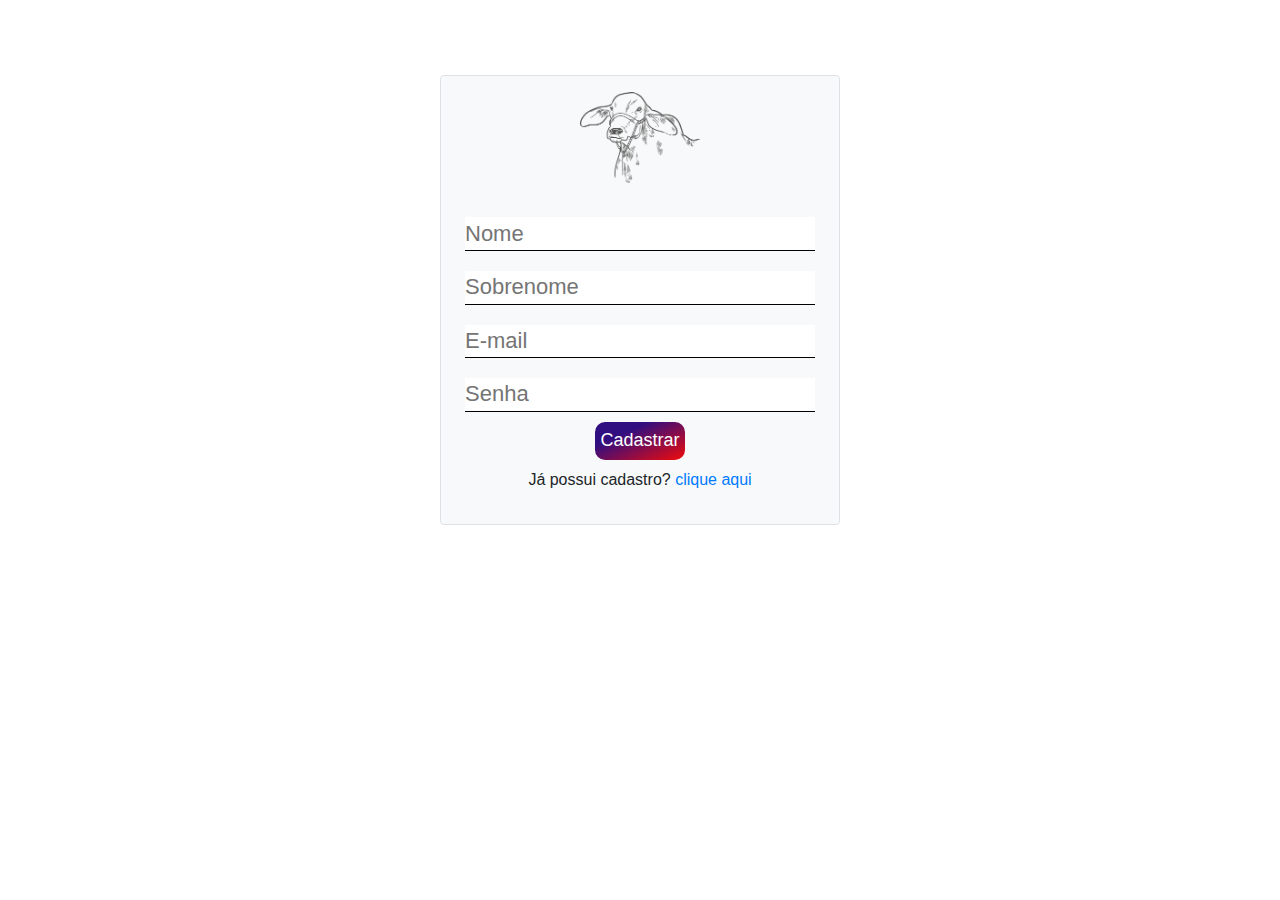
<file: pages/login.html>
<!DOCTYPE html>
<html lang="en">
<head>
    <title>Registra-se</title>

    <link rel="shortcut icon" href="../images/icon.png" type="image/x-icon" />
    <link rel="stylesheet" href="../css/reset.css" />
    <link rel="stylesheet" href="../css/registro.css" />

		<link rel="stylesheet" href="https://maxcdn.bootstrapcdn.com/bootstrap/4.0.0/css/bootstrap.min.css" integrity="sha384-Gn5384xqQ1aoWXA+058RXPxPg6fy4IWvTNh0E263XmFcJlSAwiGgFAW/dAiS6JXm" crossorigin="anonymous">  

</head>
<body>

  <form class="regs" action="index.html">
    <div
      class="container"
      style="margin-top: 75px; font-family: Bradley Hand, cursive"
    ></div>
    <div
      class="content bg-light rounded-3 border shadow p-3 mb-5 bg-body rounded"
      style="width: 400px; height: 450px"
    >
      <img class="logo mb-4" src="../images/log.png" alt="Logo" />
      <span class="feedback"></span>
      <input type="text" name="Nome" placeholder="Nome" />
      <input type="text" name="Sobrenome" placeholder="Sobrenome" />

      <input type="text" name="email" placeholder="E-mail" />
      <input type="password" name="password" placeholder="Senha" />
      <button class="buttonRegs" id="button-Regs">Cadastrar</button>
      <p class="text-center mt-2">
        Já possui cadastro? <a href="../home.html">clique aqui</a>
      </p>
    </div>
  </form>
  
      <script src="../js/login.js" type="text/javascript"></script>
      <script src="https://code.jquery.com/jquery-3.2.1.slim.min.js" integrity="sha384-KJ3o2DKtIkvYIK3UENzmM7KCkRr/rE9/Qpg6aAZGJwFDMVNA/GpGFF93hXpG5KkN" crossorigin="anonymous"></script>
      <script src="https://cdnjs.cloudflare.com/ajax/libs/popper.js/1.12.9/umd/popper.min.js" integrity="sha384-ApNbgh9B+Y1QKtv3Rn7W3mgPxhU9K/ScQsAP7hUibX39j7fakFPskvXusvfa0b4Q" crossorigin="anonymous"></script>
      <script src="https://maxcdn.bootstrapcdn.com/bootstrap/4.0.0/js/bootstrap.min.js" integrity="sha384-JZR6Spejh4U02d8jOt6vLEHfe/JQGiRRSQQxSfFWpi1MquVdAyjUar5+76PVCmYl" crossorigin="anonymous"></script>
</body>
</html>
</file>
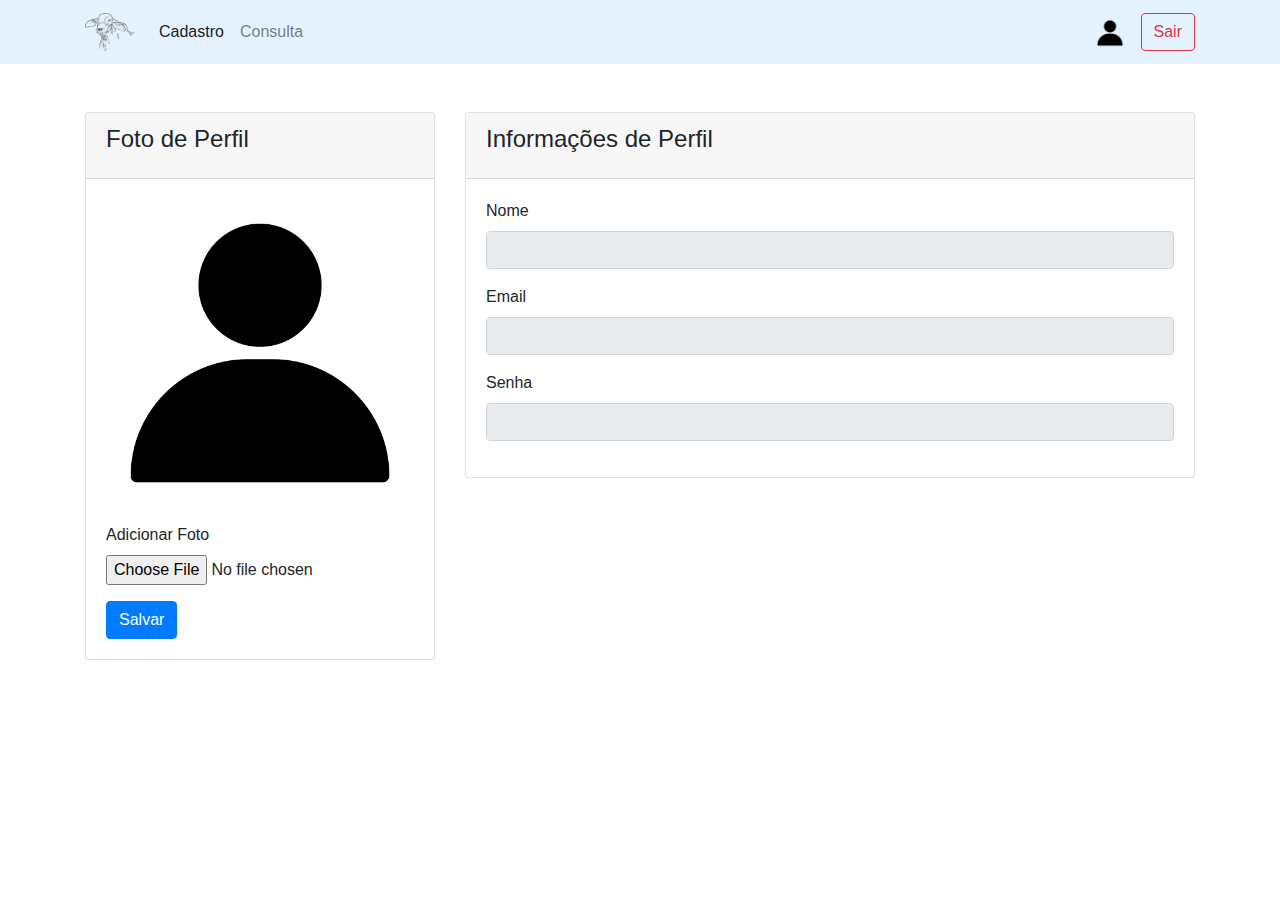
<file: pages/perfil.html>
<!DOCTYPE html>
<html >
<head>
  <meta charset="UTF-8">
  <meta name="viewport" content="width=device-width, initial-scale=1.0">
  <title>Perfil</title>

  <link rel="shortcut icon" href="../images/icon.png" type="image/x-icon" />
  <link rel="stylesheet" href="https://stackpath.bootstrapcdn.com/bootstrap/4.5.0/css/bootstrap.min.css">
  <script src="https://code.jquery.com/jquery-3.5.1.slim.min.js"></script>
  <script src="https://cdn.jsdelivr.net/npm/@popperjs/core@2.9.3/dist/umd/popper.min.js"
          integrity="sha384-ADP+IGPWusOfgAaLmkiZD/qm1l0AKRvOLBmOzhJyfRpNNRIwuQHZ1q3xTCopn2+g"
          crossorigin="anonymous"></script>
  <script src="https://stackpath.bootstrapcdn.com/bootstrap/4.5.0/js/bootstrap.min.js"></script>
</head>
<body>
    <nav
    class="navbar navbar-expand-lg navbar-light mb-5"
    style="background-color: #e3f2fd"
  >
    <div class="container">
      <a class="navbar-brand" href="index.html">
        <img src="../images/log.png" width="50px" alt="Orçamento pessoal" />
      </a>
      <button
        class="navbar-toggler"
        type="button"
        data-toggle="collapse"
        data-target="#navbarSupportedContent"
        aria-controls="navbarSupportedContent"
        aria-expanded="false"
        aria-label="Toggle navigation"
      >
        <span class="navbar-toggler-icon"></span>
      </button>

      <div class="collapse navbar-collapse" id="navbarSupportedContent">
        <ul class="navbar-nav mr-auto">
          <li class="nav-item active">
            <a class="nav-link" href="index.html">Cadastro</a>
          </li>
          <li class="nav-item">
            <a class="nav-link" href="consulta.html">Consulta</a>
          </li>
          
        </ul>

        <form class="form-inline my-2 my-lg-0">
          <a class="navbar-brand" href="perfil.html">
            <img src="../images/perfil.png" width="30px" alt="perfil" />
          </a>
          <button id="sair" class="btn btn-outline-danger my-2 my-sm-0" type="submit">
            Sair
          </button>
        </form>
      </div>
    </div>
  </nav>
  <div class="container">
    <div class="row">
      <div class="col-md-4 mb-4">
        <div class="card">
          <div class="card-header">
            <h4 class="card-title">Foto de Perfil</h4>
          </div>
          <div class="card-body">
            <img id="profile-photo" src="../images/perfil.png" class="img-fluid mb-3" alt="Foto de Perfil">
            <form id="photo-form">
              <div class="form-group">
                <label for="photo">Adicionar Foto</label>
                <input type="file" id="photo" name="photo" class="form-control-file">
              </div>
              <button type="submit" class="btn btn-primary">Salvar</button>
            </form>
          </div>
        </div>
      </div>
      <div class="col-md-8">
        <div class="card">
          <div class="card-header">
            <h4 class="card-title">Informações de Perfil</h4>
          </div>
          <div class="card-body">
            <div class="form-group">
              <label for="name">Nome</label>
              <input type="text" id="name" name="name" class="form-control" readonly>
            </div>
            <div class="form-group">
              <label for="email">Email</label>
              <input type="email" id="email" name="email" class="form-control" readonly>
            </div>
            <div class="form-group">
              <label for="password">Senha</label>
              <input type="password" id="password" name="password" class="form-control" readonly>
            </div>
          </div>
        </div>
      </div>
    </div>
  </div>
  <script>  
    const btnSair = document.getElementById('sair');
    btnSair.addEventListener('click', function() {
      window.location.href = '../home.html';
    });
  </script>
  <script src="../js/perfil.js" type="text/javascript"></script>
</body>
</html>
</file>
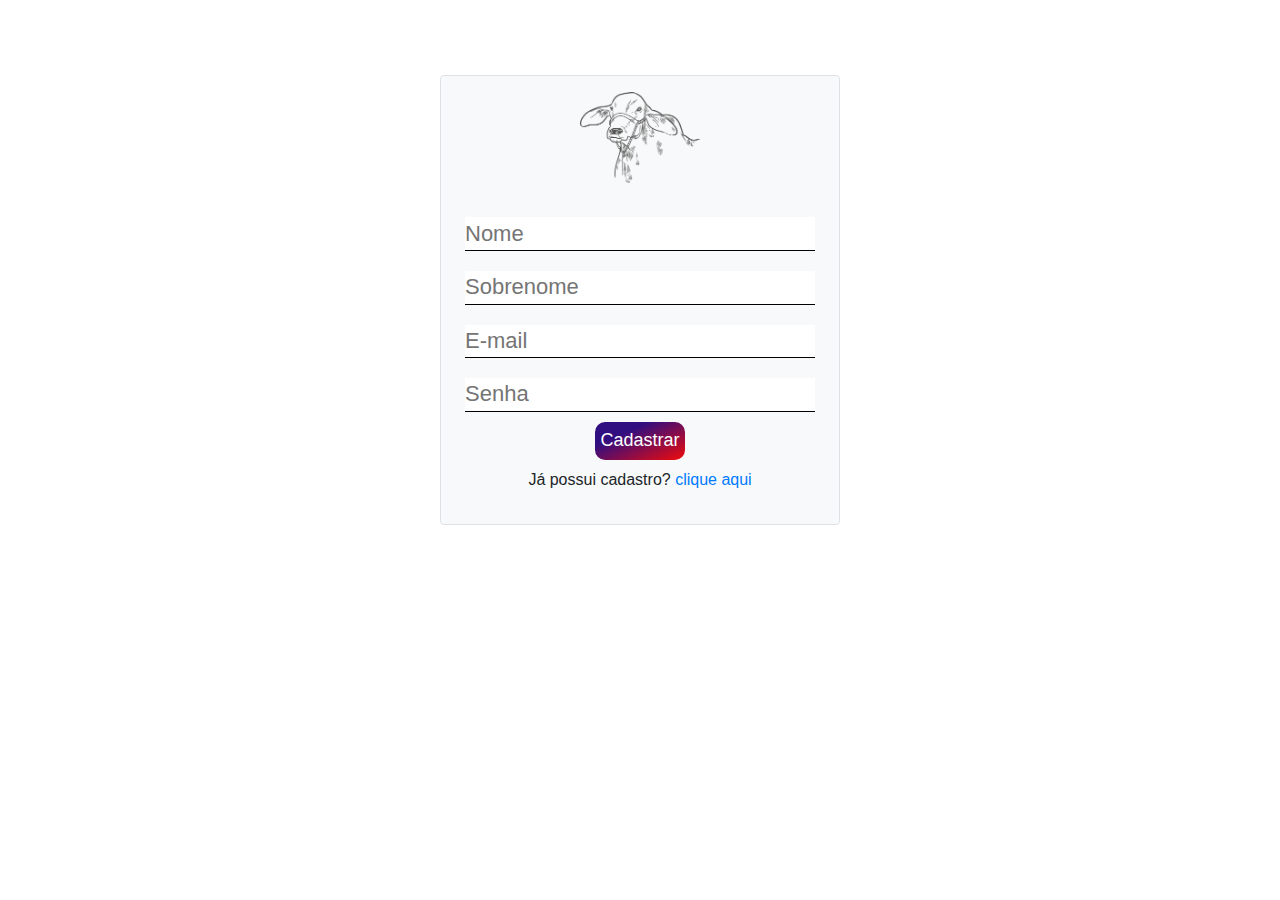
<file: pages/registro.html>
<!DOCTYPE html>
<html lang="en">
<head>
    <title>Registra-se</title>

    <link rel="shortcut icon" href="../images/icon.png" type="image/x-icon" />
    <link rel="stylesheet" href="../css/reset.css" />
    <link rel="stylesheet" href="../css/registro.css" />

		<link rel="stylesheet" href="https://maxcdn.bootstrapcdn.com/bootstrap/4.0.0/css/bootstrap.min.css" integrity="sha384-Gn5384xqQ1aoWXA+058RXPxPg6fy4IWvTNh0E263XmFcJlSAwiGgFAW/dAiS6JXm" crossorigin="anonymous">

    

</head>
<body>

  <form id="cadastro-form" class="regs" action="index.html">
    <div
      class="container"
      style="margin-top: 75px; font-family: Bradley Hand, cursive"
    ></div>
    <div
      class="content bg-light rounded-3 border shadow p-3 mb-5 bg-body rounded"
      style="width: 400px; height: 450px"
    >
      <img class="logo mb-4" src="../images/log.png" alt="Logo" />
      <span class="feedback"></span>
      <input id="name" type="text" name="Nome" placeholder="Nome" />
      <input id="sobrename" type="text" name="Sobrenome" placeholder="Sobrenome" />
      <input id="email" type="text" name="email" placeholder="E-mail" />

      <input id="password" type="password" name="password" placeholder="Senha" />
      <button class="buttonRegs" id="button-Regs" type="submit">Cadastrar</button>
      <p class="text-center mt-2">
        Já possui cadastro? <a href="../home.html">clique aqui</a>
      </p>
    </div>
  </form>
  <script src="../js/registro.js" type="text/javascript"></script>
       <script src="https://code.jquery.com/jquery-3.2.1.slim.min.js" integrity="sha384-KJ3o2DKtIkvYIK3UENzmM7KCkRr/rE9/Qpg6aAZGJwFDMVNA/GpGFF93hXpG5KkN" crossorigin="anonymous"></script>
      <script src="https://cdnjs.cloudflare.com/ajax/libs/popper.js/1.12.9/umd/popper.min.js" integrity="sha384-ApNbgh9B+Y1QKtv3Rn7W3mgPxhU9K/ScQsAP7hUibX39j7fakFPskvXusvfa0b4Q" crossorigin="anonymous"></script>
      <script src="https://maxcdn.bootstrapcdn.com/bootstrap/4.0.0/js/bootstrap.min.js" integrity="sha384-JZR6Spejh4U02d8jOt6vLEHfe/JQGiRRSQQxSfFWpi1MquVdAyjUar5+76PVCmYl" crossorigin="anonymous"></script>
</body>
</html>
</file>
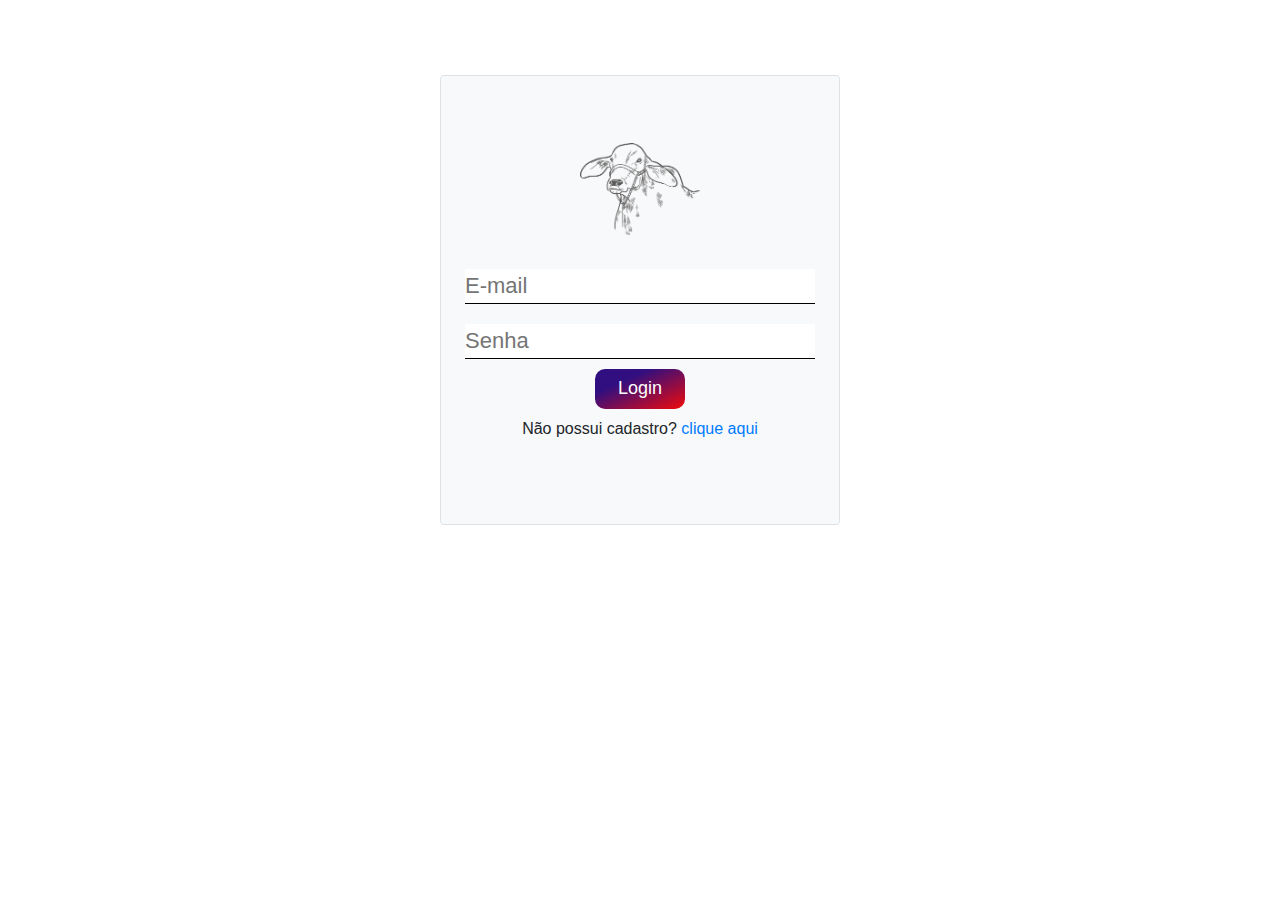
<file: pages/cadastro/login.html>
<!DOCTYPE html>
<html lang="en">
<head>
    <title>Registra-se</title>

    <link rel="shortcut icon" href="../../images/icon.png" type="image/x-icon" />
    <link rel="stylesheet" href="../../css/reset.css" />
    <link rel="stylesheet" href="../../css/registro.css" />

		<link rel="stylesheet" href="https://maxcdn.bootstrapcdn.com/bootstrap/4.0.0/css/bootstrap.min.css" integrity="sha384-Gn5384xqQ1aoWXA+058RXPxPg6fy4IWvTNh0E263XmFcJlSAwiGgFAW/dAiS6JXm" crossorigin="anonymous">  

</head>
<body>

  <form class="regs" action="home.html">
    <div
      class="container"
      style="margin-top: 75px; font-family: Bradley Hand, cursive"
    ></div>
    <div
      class="content bg-light rounded-3 border shadow p-3 mb-5 bg-body rounded"
      style="width: 400px; height: 450px"
    >
      <img class="logo mb-4" src="../../images/log.png" alt="Logo" />
      <span class="feedback"></span>
      <input type="text" name="email" placeholder="E-mail" />
      <input type="password" name="password" placeholder="Senha" />
      <button class="buttonRegs" id="button-Regs">Login</button>
      <p class="text-center mt-2">
        Não possui cadastro? <a href="registro.html">clique aqui</a>
      </p>
    </div>
  </form>
  
      <script src="../../js/login.js" type="text/javascript"></script>
      <script src="https://code.jquery.com/jquery-3.2.1.slim.min.js" integrity="sha384-KJ3o2DKtIkvYIK3UENzmM7KCkRr/rE9/Qpg6aAZGJwFDMVNA/GpGFF93hXpG5KkN" crossorigin="anonymous"></script>
      <script src="https://cdnjs.cloudflare.com/ajax/libs/popper.js/1.12.9/umd/popper.min.js" integrity="sha384-ApNbgh9B+Y1QKtv3Rn7W3mgPxhU9K/ScQsAP7hUibX39j7fakFPskvXusvfa0b4Q" crossorigin="anonymous"></script>
      <script src="https://maxcdn.bootstrapcdn.com/bootstrap/4.0.0/js/bootstrap.min.js" integrity="sha384-JZR6Spejh4U02d8jOt6vLEHfe/JQGiRRSQQxSfFWpi1MquVdAyjUar5+76PVCmYl" crossorigin="anonymous"></script>
</body>
</html>
</file>
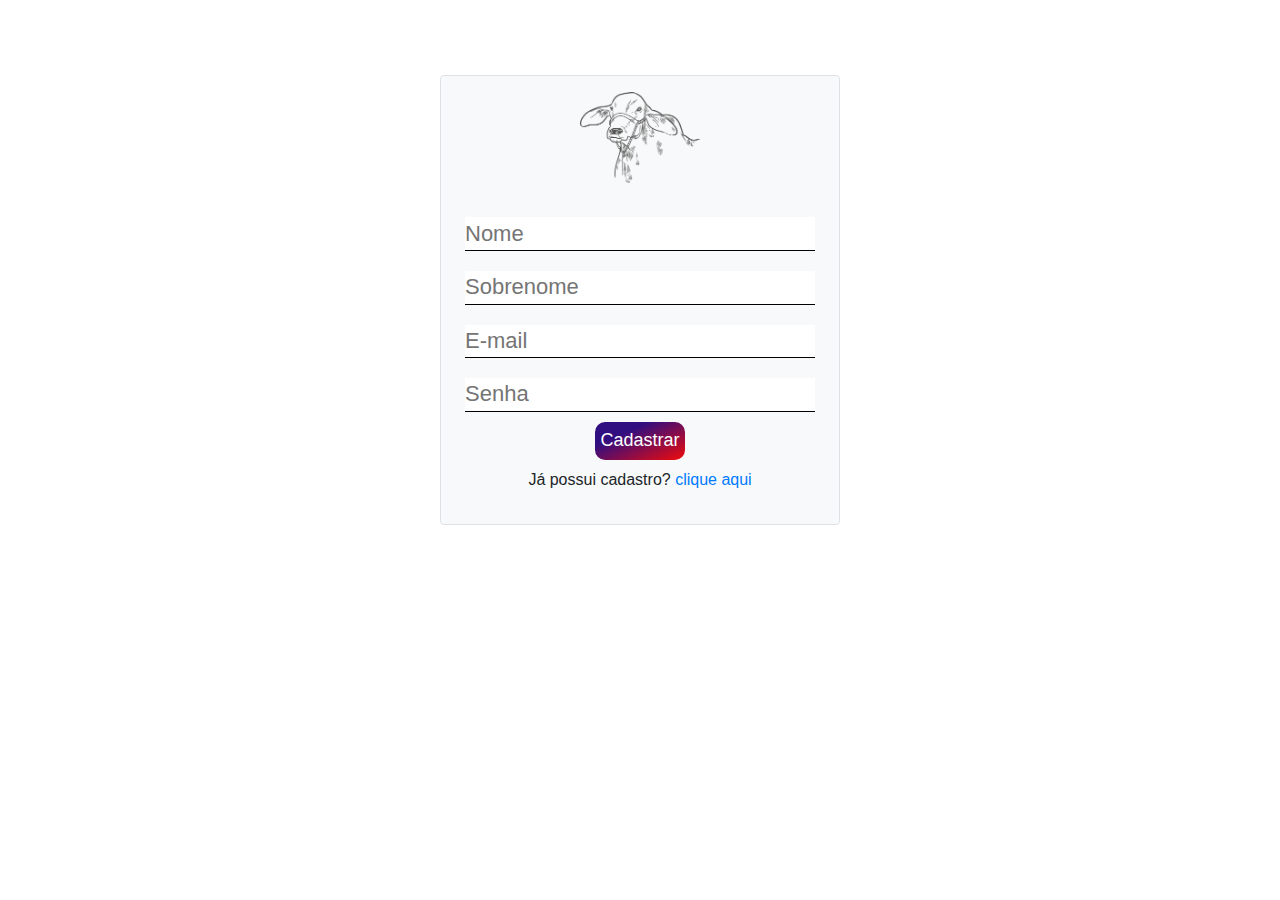
<file: pages/cadastro/registro.html>
<!DOCTYPE html>
<html lang="en">
<head>
    <title>Registra-se</title>

    <link rel="shortcut icon" href="../../images/icon.png" type="image/x-icon" />
    <link rel="stylesheet" href="../../css/reset.css" />
    <link rel="stylesheet" href="../../css/registro.css" />

		<link rel="stylesheet" href="https://maxcdn.bootstrapcdn.com/bootstrap/4.0.0/css/bootstrap.min.css" integrity="sha384-Gn5384xqQ1aoWXA+058RXPxPg6fy4IWvTNh0E263XmFcJlSAwiGgFAW/dAiS6JXm" crossorigin="anonymous">

    

</head>
<body>

  <form id="cadastro-form" class="regs" action="index.html">
    <div
      class="container"
      style="margin-top: 75px; font-family: Bradley Hand, cursive"
    ></div>
    <div
      class="content bg-light rounded-3 border shadow p-3 mb-5 bg-body rounded"
      style="width: 400px; height: 450px"
    >
      <img class="logo mb-4" src="../../images/log.png" alt="Logo" />
      <span class="feedback"></span>
      <input id="name" type="text" name="Nome" placeholder="Nome" />
      <input id="sobrename" type="text" name="Sobrenome" placeholder="Sobrenome" />
      <input id="email" type="text" name="email" placeholder="E-mail" />

      <input id="password" type="password" name="password" placeholder="Senha" />
      <button class="buttonRegs" id="button-Regs" type="submit">Cadastrar</button>
      <p class="text-center mt-2">
        Já possui cadastro? <a href="login.html">clique aqui</a>
      </p>
    </div>
  </form>
  <script src="../../js/registro.js" type="text/javascript"></script>
       <script src="https://code.jquery.com/jquery-3.2.1.slim.min.js" integrity="sha384-KJ3o2DKtIkvYIK3UENzmM7KCkRr/rE9/Qpg6aAZGJwFDMVNA/GpGFF93hXpG5KkN" crossorigin="anonymous"></script>
      <script src="https://cdnjs.cloudflare.com/ajax/libs/popper.js/1.12.9/umd/popper.min.js" integrity="sha384-ApNbgh9B+Y1QKtv3Rn7W3mgPxhU9K/ScQsAP7hUibX39j7fakFPskvXusvfa0b4Q" crossorigin="anonymous"></script>
      <script src="https://maxcdn.bootstrapcdn.com/bootstrap/4.0.0/js/bootstrap.min.js" integrity="sha384-JZR6Spejh4U02d8jOt6vLEHfe/JQGiRRSQQxSfFWpi1MquVdAyjUar5+76PVCmYl" crossorigin="anonymous"></script>
</body>
</html>
</file>
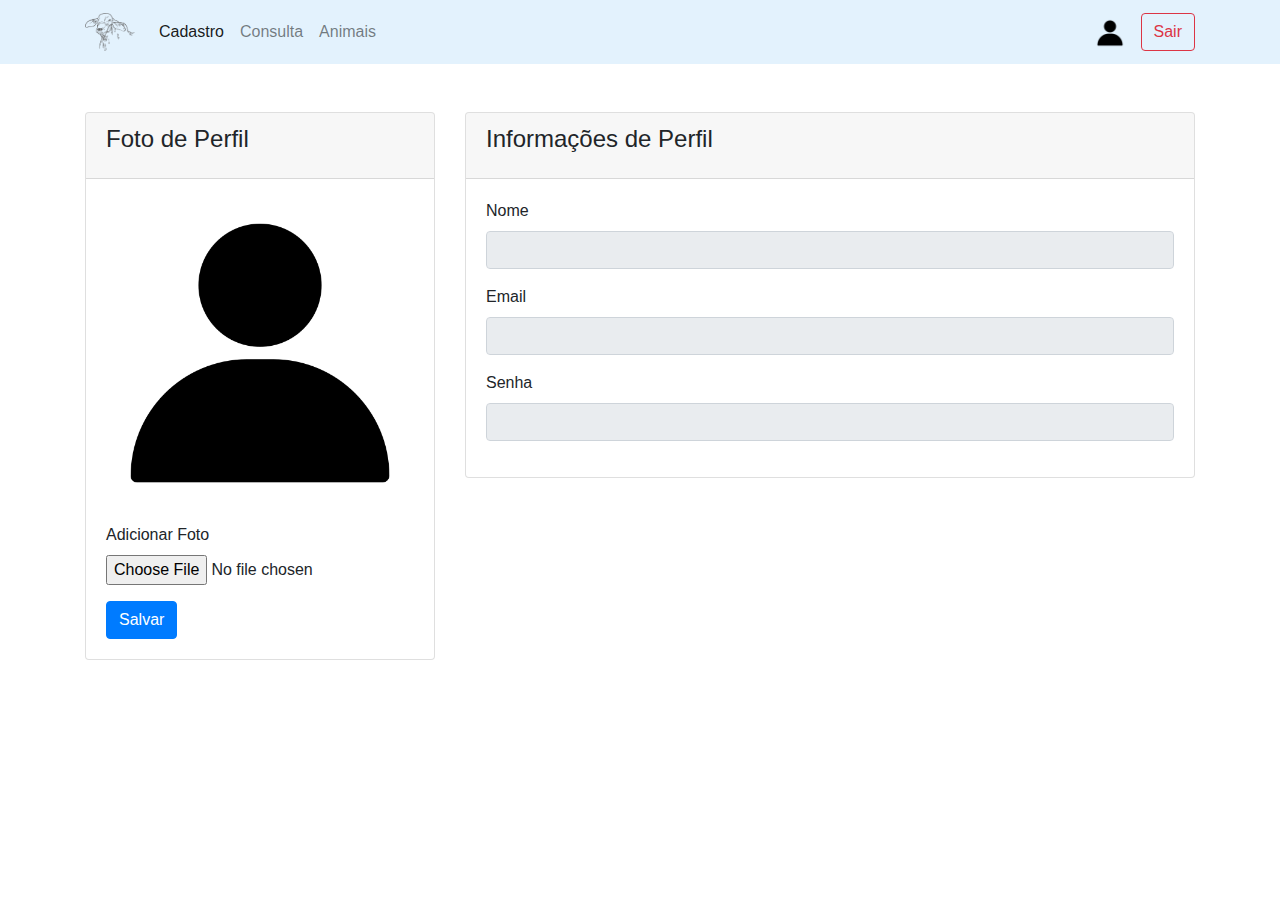
<file: pages/Componets/perfil.html>
<!DOCTYPE html>
<html >
<head>
  <meta charset="UTF-8">
  <meta name="viewport" content="width=device-width, initial-scale=1.0">
  <title>Perfil</title>

  <link rel="shortcut icon" href="../../images/icon.png" type="image/x-icon" />
  <link rel="stylesheet" href="https://stackpath.bootstrapcdn.com/bootstrap/4.5.0/css/bootstrap.min.css">
  <script src="https://code.jquery.com/jquery-3.5.1.slim.min.js"></script>
  <script src="https://cdn.jsdelivr.net/npm/@popperjs/core@2.9.3/dist/umd/popper.min.js"
          integrity="sha384-ADP+IGPWusOfgAaLmkiZD/qm1l0AKRvOLBmOzhJyfRpNNRIwuQHZ1q3xTCopn2+g"
          crossorigin="anonymous"></script>
  <script src="https://stackpath.bootstrapcdn.com/bootstrap/4.5.0/js/bootstrap.min.js"></script>
</head>
<body>
    <nav
    class="navbar navbar-expand-lg navbar-light mb-5"
    style="background-color: #e3f2fd"
  >
    <div class="container">
      <a class="navbar-brand" href="../home.html">
        <img src="../../images/log.png" width="50px" alt="Orçamento pessoal" />
      </a>
      <button
        class="navbar-toggler"
        type="button"
        data-toggle="collapse"
        data-target="#navbarSupportedContent"
        aria-controls="navbarSupportedContent"
        aria-expanded="false"
        aria-label="Toggle navigation"
      >
        <span class="navbar-toggler-icon"></span>
      </button>

      <div class="collapse navbar-collapse" id="navbarSupportedContent">
        <ul class="navbar-nav mr-auto">
          <li class="nav-item active">
            <a class="nav-link" href="../home.html">Cadastro</a>
          </li>
          <li class="nav-item">
            <a class="nav-link" href="../consulta.html">Consulta</a>
          </li>
          <li class="nav-item">
            <a class="nav-link" href="animais.html">Animais</a>
          </li>
        </ul>

        <form class="form-inline my-2 my-lg-0">
          <a class="navbar-brand" href="perfil.html">
            <img src="../../images/perfil.png" width="30px" alt="perfil" />
          </a>
          <button id="sair" class="btn btn-outline-danger my-2 my-sm-0" type="submit">
            Sair
          </button>
        </form>
      </div>
    </div>
  </nav>
  <div class="container">
    <div class="row">
      <div class="col-md-4 mb-4">
        <div class="card">
          <div class="card-header">
            <h4 class="card-title">Foto de Perfil</h4>
          </div>
          <div class="card-body">
            <img id="profile-photo" src="../../images/perfil.png" class="img-fluid mb-3" alt="Foto de Perfil">
            <form id="photo-form">
              <div class="form-group">
                <label for="photo">Adicionar Foto</label>
                <input type="file" id="photo" name="photo" class="form-control-file">
              </div>
              <button type="submit" class="btn btn-primary">Salvar</button>
            </form>
          </div>
        </div>
      </div>
      <div class="col-md-8">
        <div class="card">
          <div class="card-header">
            <h4 class="card-title">Informações de Perfil</h4>
          </div>
          <div class="card-body">
            <div class="form-group">
              <label for="name">Nome</label>
              <input type="text" id="name" name="name" class="form-control" readonly>
            </div>
            <div class="form-group">
              <label for="email">Email</label>
              <input type="email" id="email" name="email" class="form-control" readonly>
            </div>
            <div class="form-group">
              <label for="password">Senha</label>
              <input type="password" id="password" name="password" class="form-control" readonly>
            </div>
          </div>
        </div>
      </div>
    </div>
  </div>
  <script>  
    const btnSair = document.getElementById('sair');
    btnSair.addEventListener('click', function() {
      window.location.href = '../home.html';
    });
  </script>
  <script src="../../js/perfil.js" type="text/javascript"></script>
</body>
</html>
</file>
<file: css/registro.css>
:root {
    --overstack: #310f80;
    --overstack-light-hover: #f10a0a;
    --color-gradient: linear-gradient(
      155.34deg,
      var(--overstack) 30.41%,
      var(--overstack-light-hover) 100%
    );
  }
  
.content{
    margin: auto;
    width: 50%;
    display: flex;
    justify-content: center;
    align-items: center;
    flex-direction: column;
}

.logo {
    width: 120px;
  }

.regs input{
    width: 350px;
    height: 35px;
    border: 0;
    margin: 10px 0;
    border-bottom: 1px solid black;
    font-size: 22px;
}

.regs input:focus {
    outline: 0;
  }

.regs{
    width: 100%;
}

.buttonRegs {
    width: 90px;
    height: 40px;
    background: var(--color-gradient);
    font-size: 18px;
    cursor: pointer;
    border: 0;
    border-radius: 10px;
    color: white;
  }
  
.buttonRegs:hover {
    filter: brightness(0.9);
  }
</file>
